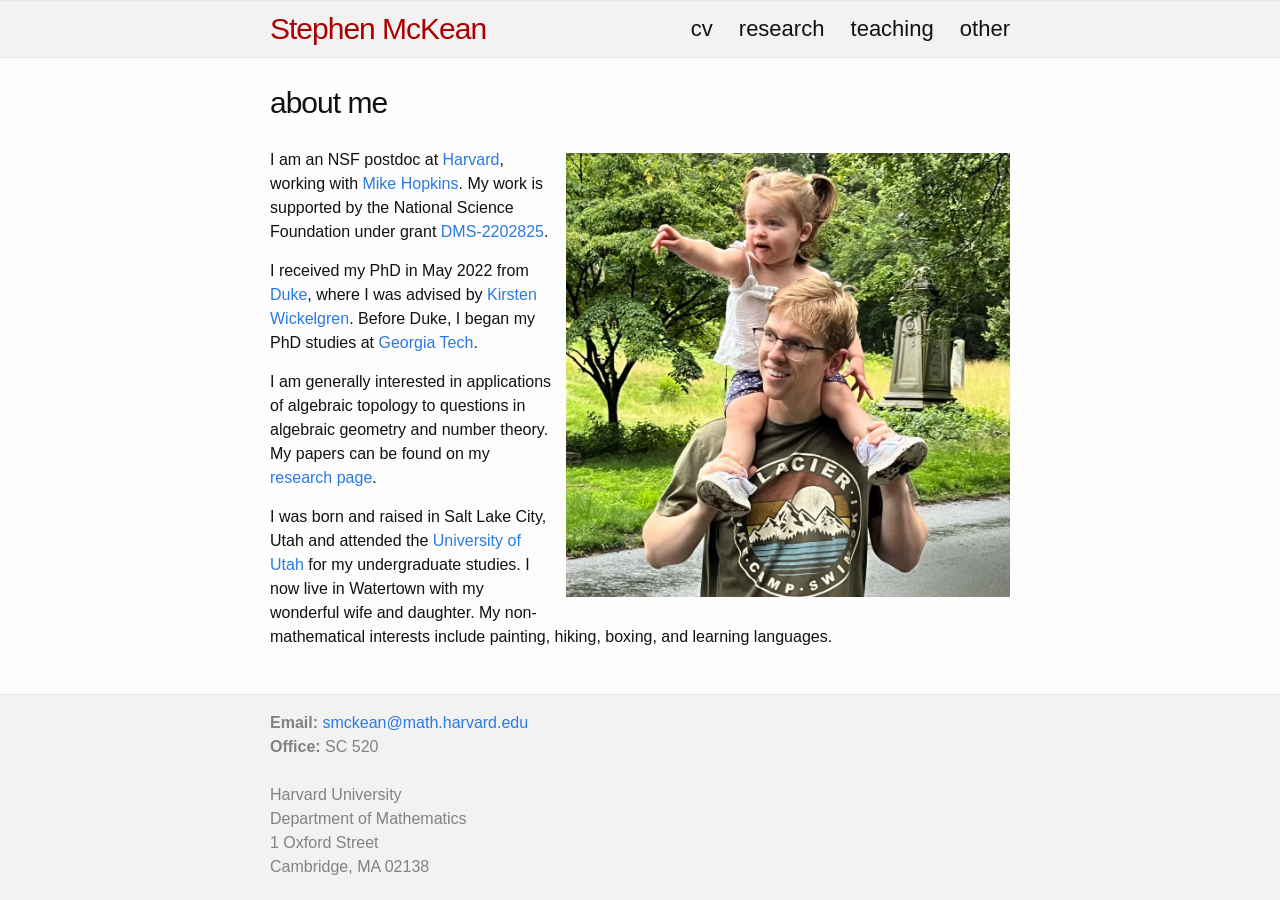
<file: index.html>
<!DOCTYPE html>
<html>

  <head>
  <meta charset="utf-8">
  <meta http-equiv="X-UA-Compatible" content="IE=edge">
  <meta name="viewport" content="width=device-width, initial-scale=1">
  <meta name="keywords" content="Stephen McKean, math, mathematics, utah, georgia tech, gatech, duke, harvard, grad student, graduate student, phd, postdoc, algebraic geometry, algebraic topology, motivic homotopy, a1 homotopy">

  <link rel="icon" type="image/png" href="images/favicon.png" size="256x256">

  <title>Stephen McKean</title>
  <meta name="description" content="">

  <link rel="stylesheet" href="style.css">

  <link rel="canonical" href="https://shmckean.github.io">

<script src="https://ajax.googleapis.com/ajax/libs/jquery/3.4.1/jquery.min.js"></script>
<script>
$(document).ready(function(){
  $('.absbutton').click(function(){
  var id = $(this).attr("id");
    $('#abs-' + id).slideToggle('fast');
  });
});
</script>
</head>


  <body>

    <header class="site-header">

  <div class="wrapper">

    <a class="site-title" href="/">Stephen McKean</a>

    <nav class="site-nav">
      <a href="#" class="menu-icon">
        <svg viewBox="0 0 18 15">
          <path fill="#424242" d="M18,1.484c0,0.82-0.665,1.484-1.484,1.484H1.484C0.665,2.969,0,2.304,0,1.484l0,0C0,0.665,0.665,0,1.484,0 h15.031C17.335,0,18,0.665,18,1.484L18,1.484z"/>
          <path fill="#424242" d="M18,7.516C18,8.335,17.335,9,16.516,9H1.484C0.665,9,0,8.335,0,7.516l0,0c0-0.82,0.665-1.484,1.484-1.484 h15.031C17.335,6.031,18,6.696,18,7.516L18,7.516z"/>
          <path fill="#424242" d="M18,13.516C18,14.335,17.335,15,16.516,15H1.484C0.665,15,0,14.335,0,13.516l0,0 c0-0.82,0.665-1.484,1.484-1.484h15.031C17.335,12.031,18,12.696,18,13.516L18,13.516z"/>
        </svg>
      </a>

      <div class="trigger">
            <a class="page-link" href="/cv">cv</a>
            <a class="page-link" href="/research">research</a>
            <a class="page-link" href="/teaching">teaching</a>
            <a class="page-link" href="/other">other</a>
      </div>
    </nav>

  </div>

</header>


    <div class="page-content">
      <div class="wrapper">
        <article class="post">

  <header class="post-header">
    <h1 class="post-title">about me</h1>
  </header>

  <div class="post-content">
    <img class="rightbox" style="float: right; padding-top:5px; padding-bottom:10px; padding-left:10px" src="images/me.jpg">

<p> I am an NSF postdoc at <a href="https://www.math.harvard.edu/">Harvard</a>, working with <a href="https://people.math.harvard.edu/~mjh/">Mike Hopkins</a>.
My work is supported by the National Science Foundation under grant <a href="https://www.nsf.gov/awardsearch/showAward?AWD_ID=2202825">DMS-2202825</a>.

<p> I received my PhD in May 2022 from <a href="https://math.duke.edu/">Duke</a>, where I was advised by <a href="https://services.math.duke.edu/~kgw">Kirsten Wickelgren</a>.
Before Duke, I began my PhD studies at <a href="https://math.gatech.edu/">Georgia Tech</a>.

<p> I am generally interested in applications of algebraic topology to questions in algebraic geometry and number theory. 
My papers can be found on my <a href="/research">research page</a>. 

<p> I was born and raised in Salt Lake City, Utah and attended the <a href="https://www.math.utah.edu/">University of Utah</a> for my undergraduate studies. 
I now live in Watertown with my wonderful wife and daughter. 
My non-mathematical interests include painting, hiking, boxing, and learning languages.

  </div>

</article>

      </div>
    </div>

    <footer>
  <div class="wrapper">
    <div class="footer-col-wrapper">
      <div class="footer-col footer-col-3">
        <strong>Email:</strong> <a data-name="smckean" data-domain="math.harvard" data-tld="edu" href="#" class="cryptedmail" onclick="window.location.href = 'mailto:' + this.dataset.name + '@' + this.dataset.domain + '.' + this.dataset.tld"></a><br>
        <strong>Office:</strong> SC 520<br>
        <br>
        Harvard University<br>
        Department of Mathematics<br>
        1 Oxford Street<br>
        Cambridge, MA 02138
      </div>

      
    </div>
  </div>
</footer>


  </body>

</html>
</file>
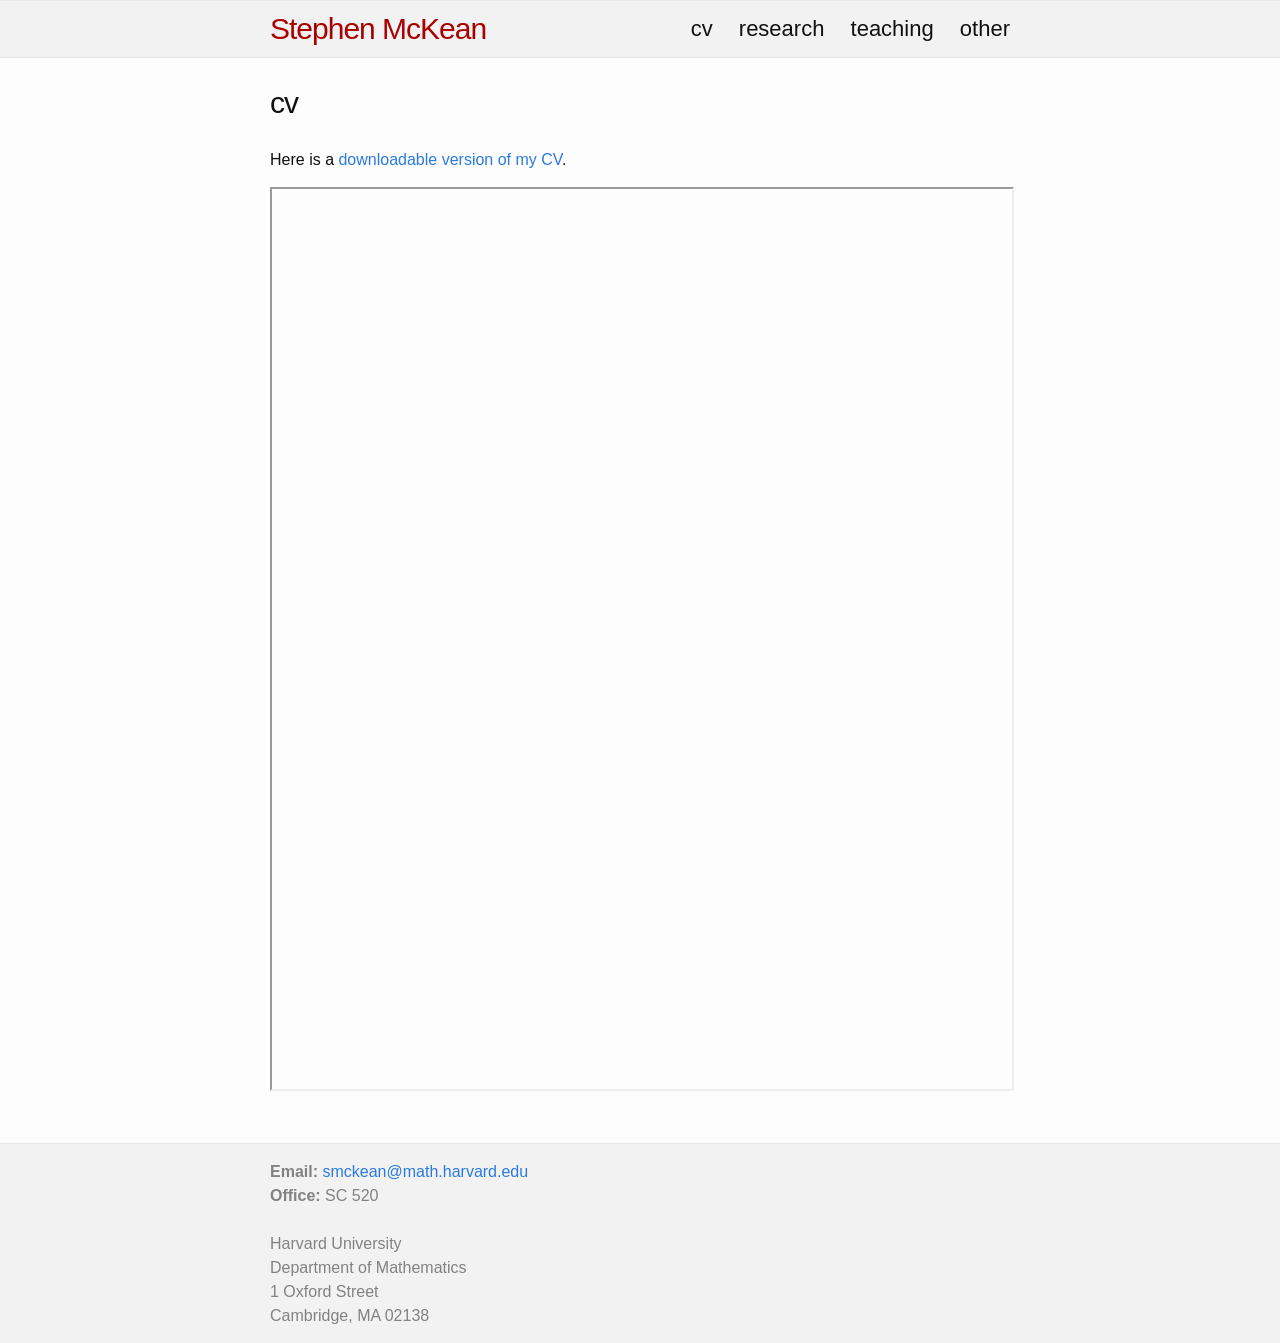
<file: cv/index.html>
<!DOCTYPE html>
<html>

  <head>
  <meta charset="utf-8">
  <meta http-equiv="X-UA-Compatible" content="IE=edge">
  <meta name="viewport" content="width=device-width, initial-scale=1">

  <link rel="icon" type="image/png" href="../images/favicon.png" size="256x256">

  <title>Stephen McKean</title>
  <meta name="description" content="">

  <link rel="stylesheet" href="../style.css">

  <link rel="canonical" href="https://shmckean.github.io/cv">

<script>
if( (/Android|webOS|iPhone|iPad|iPod|BlackBerry|IEMobile|Opera Mini/i.test(navigator.userAgent)) || (navigator.maxTouchPoints > 2 &&
    /MacIntel/.test(navigator.platform)) ) {
    window.location.replace("CV.pdf");
}
</script>
</head>


  <body>

    <header class="site-header">

  <div class="wrapper">

    <a class="site-title" href="/">Stephen McKean</a>

    <nav class="site-nav">
      <a href="#" class="menu-icon">
        <svg viewBox="0 0 18 15">
          <path fill="#424242" d="M18,1.484c0,0.82-0.665,1.484-1.484,1.484H1.484C0.665,2.969,0,2.304,0,1.484l0,0C0,0.665,0.665,0,1.484,0 h15.031C17.335,0,18,0.665,18,1.484L18,1.484z"/>
          <path fill="#424242" d="M18,7.516C18,8.335,17.335,9,16.516,9H1.484C0.665,9,0,8.335,0,7.516l0,0c0-0.82,0.665-1.484,1.484-1.484 h15.031C17.335,6.031,18,6.696,18,7.516L18,7.516z"/>
          <path fill="#424242" d="M18,13.516C18,14.335,17.335,15,16.516,15H1.484C0.665,15,0,14.335,0,13.516l0,0 c0-0.82,0.665-1.484,1.484-1.484h15.031C17.335,12.031,18,12.696,18,13.516L18,13.516z"/>
        </svg>
      </a>

      <div class="trigger">
            <a class="page-link" href="../cv">cv</a>
            <a class="page-link" href="../research">research</a>
            <a class="page-link" href="../teaching">teaching</a>
            <a class="page-link" href="../other">other</a>
      </div>
    </nav>

  </div>

</header>


    <div class="page-content">
      <div class="wrapper">
        <article class="post">

  <header class="post-header">
    <h1 class="post-title">cv</h1>
  </header>

  <div class="post-content">
  <p> Here is a <a href="CV.pdf">downloadable version of my CV</a>.
  
  <p><iframe src="CV.pdf" style="width:100%;height:100vh"></iframe>

  </div>

</article>

      </div>
    </div>

    <footer>
  <div class="wrapper">
    <div class="footer-col-wrapper">
      <div class="footer-col footer-col-3">
        <strong>Email:</strong> <a data-name="smckean" data-domain="math.harvard" data-tld="edu" href="#" class="cryptedmail" onclick="window.location.href = 'mailto:' + this.dataset.name + '@' + this.dataset.domain + '.' + this.dataset.tld"></a><br>
        <strong>Office:</strong> SC 520<br>
        <br>
        Harvard University<br>
        Department of Mathematics<br>
        1 Oxford Street<br>
        Cambridge, MA 02138
      </div>

      
    </div>
  </div>
</footer>


  </body>

</html>
</file>
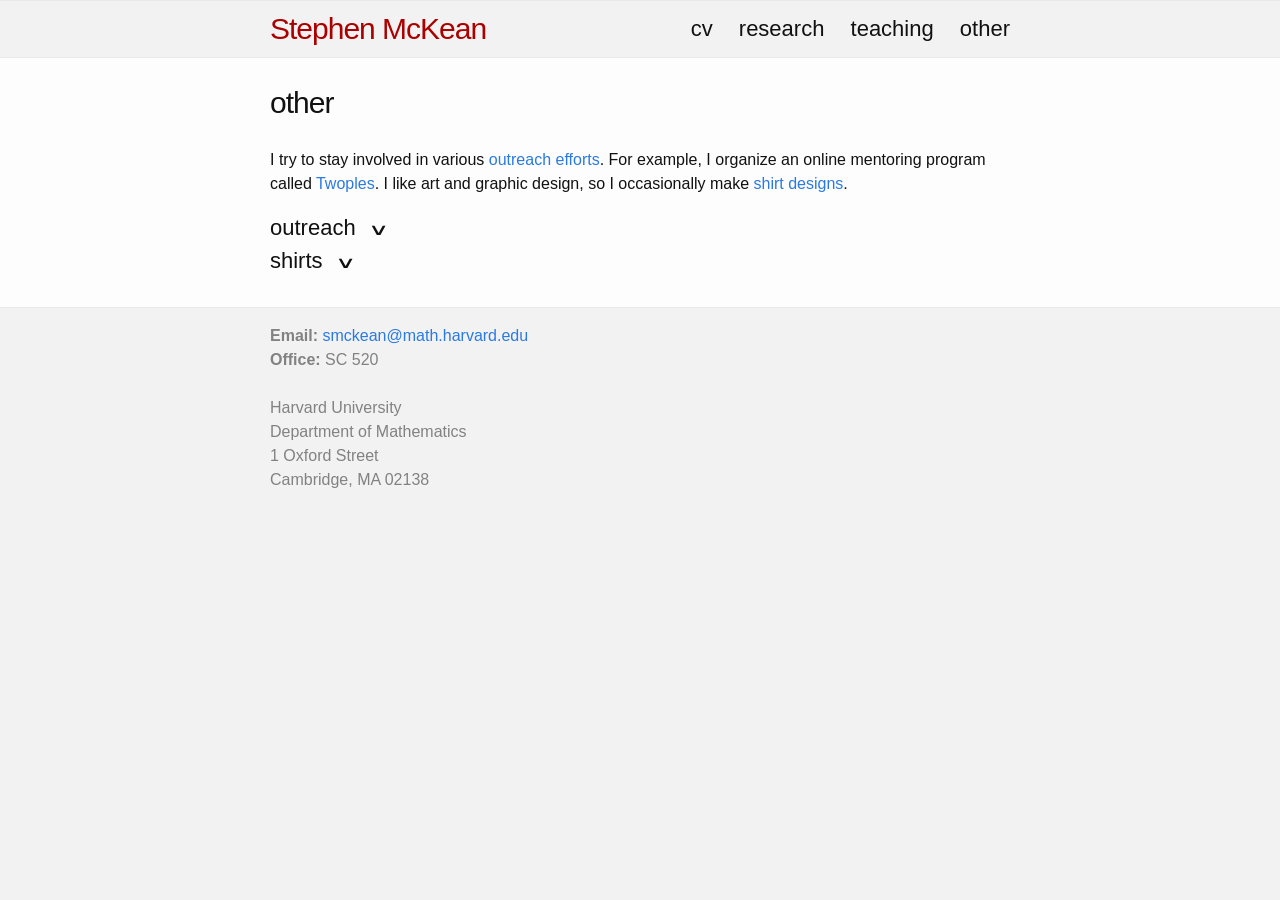
<file: other/index.html>
<!DOCTYPE html>
<html>

  <head>
  <meta charset="utf-8">
  <meta http-equiv="X-UA-Compatible" content="IE=edge">
  <meta name="viewport" content="width=device-width, initial-scale=1">

  <link rel="icon" type="image/png" href="../images/favicon.png" size="256x256">

  <title>Stephen McKean</title>
  <meta name="description" content="">

  <link rel="stylesheet" href="../style.css">

  <link rel="canonical" href="https://shmckean.github.io/other">

<script src="https://ajax.googleapis.com/ajax/libs/jquery/3.4.1/jquery.min.js"></script>
<script>
$(document).ready(function(){
  $('.absbutton').click(function(){
  var id = $(this).attr("id");
    $('#abs-' + id).slideToggle('fast');
    $('#and-' + id).toggle();
    $('#or-' + id).toggle();
  });
});
</script>
</head>


  <body>

    <header class="site-header">

  <div class="wrapper">

    <a class="site-title" href="/">Stephen McKean</a>

    <nav class="site-nav">
      <a href="#" class="menu-icon">
        <svg viewBox="0 0 18 15">
          <path fill="#424242" d="M18,1.484c0,0.82-0.665,1.484-1.484,1.484H1.484C0.665,2.969,0,2.304,0,1.484l0,0C0,0.665,0.665,0,1.484,0 h15.031C17.335,0,18,0.665,18,1.484L18,1.484z"/>
          <path fill="#424242" d="M18,7.516C18,8.335,17.335,9,16.516,9H1.484C0.665,9,0,8.335,0,7.516l0,0c0-0.82,0.665-1.484,1.484-1.484 h15.031C17.335,6.031,18,6.696,18,7.516L18,7.516z"/>
          <path fill="#424242" d="M18,13.516C18,14.335,17.335,15,16.516,15H1.484C0.665,15,0,14.335,0,13.516l0,0 c0-0.82,0.665-1.484,1.484-1.484h15.031C17.335,12.031,18,12.696,18,13.516L18,13.516z"/>
        </svg>
      </a>

      <div class="trigger">
            <a class="page-link" href="../cv">cv</a>
            <a class="page-link" href="../research">research</a>
            <a class="page-link" href="../teaching">teaching</a>
            <a class="page-link" href="../other">other</a>
      </div>
    </nav>

  </div>

</header>


    <div class="page-content">
      <div class="wrapper">
        <article class="post">

  <header class="post-header">
    <h1 class="post-title">other</h1>
  </header>

  <div class="post-content">
<p>I try to stay involved in various <a href="#outreach">outreach efforts</a>.
        For example, I organize an online mentoring program called <a href="https://sites.google.com/view/twoples/">Twoples</a>.
        I like art and graphic design, so I occasionally make <a href="#shirts">shirt designs</a>.

<h2><a class="absbutton" id="outreach" href="javascript:;">outreach &ensp;<span id="or-outreach" class="stretch" style="font-size:16px">&or;</span><span id="and-outreach" class="stretch" style="font-size:16px;display:none">&and;</span></a></h2>
      <div style="display:none;overflow-x:auto" id="abs-outreach">
    	<p><table>
  		<tr>
  			<th>Date</th>
    		<th>Project</th>
    		<th>Role</th>
   		   <th>Description</th>
  		</tr>
  		          <tr>
  		          <td>2022</td>
  		          <td><a href="https://learnmore.duke.edu/precollege/cryptography">Cryptography at Duke Pre-College</a></td>
  		          <td>Instructor</td>
  		          <td>A two week-long intro course on cryptography and Python for middle schoolers.</td>
  		          </tr>
  					<tr>
                <td>2021</td>
                <td><a href="https://services.math.duke.edu/~kgw/MEEHSS-web-page/MEEHSS.html">Math Employment Experience for High School Students</a></td>
                <td>Assistant</td>
                <td>A week-long project on RSA.</td>
                </tr>
  					<tr>
                <td>2021 &mdash; 22</td>
                <td>Duke Math DEI Team</td>
                <td>Grad student representative</td>
                <td>The diversity, equity, and inclusion team for Duke's math department. 
                Created a <a href="https://shmckean.github.io/images/duke-poster.pdf">poster advertising the graduate program</a>.</td>
                </tr>
                <tr>
                <td>2021</td>
                <td>Durham Math Circles</td>
                <td>Co-organizer and instructor</td>
                <td>Helped start and run a Math Circle for Durham-area students.</td>
                </tr>
                <tr>
                <td>2020 &mdash; present</td>
                <td><a href="https://sites.google.com/view/twoples/">Twoples</a></td>
                <td>Founder, organizer, and mentor</td>
                <td>An online mentoring program for undergrads and grad students in math.</td>
                </tr>
                <tr>
                <td>2019</td>
                <td><a href="https://www.gcpsk12.org/Page/14090">GSMST 9<sup>th</sup> Grade Speaker Series</a></td>
                <td>Speaker</td>
                <td>30 minute talk for high school students on topology and careers in math.</td>
                </tr>
                <tr>
                <td>2019</td>
                <td><a href="https://www.smash.org/">SMASH Morehouse Networking Night</a></td>
                <td>Volunteer</td>
                <td>Discussed education and careers in math with high school students.</td>
                </tr>
                <tr>
                <td>2017 &mdash; 20</td>
                <td><a href="https://hsmc.gatech.edu/">Georgia Tech High School Math Competition</a></td>
                <td>Co-organizer, proctor, grader</td>
                <td>Designed shirts, wrote problems, and assisted with competition administration.</td>
                </tr>
                <tr>
                <td>2017 &mdash; 19</td>
                <td><a href="https://cos.gatech.edu/graduate-student-diversity-council">College of Sciences Graduate Diversity Council</a></td>
                <td>Founding member</td>
                <td>Spearheaded a fee waiver project for applicants from underrepresented or financially burdened groups.</td>
                </tr>
                <tr>
                <td>2015, 16</td>
                <td><a href="https://bennioncenter.org/events/project-youth.php">Project Youth</a></td>
                <td>Volunteer</td>
                <td>Annual campus tour and college prep for 6<sup>th</sup> graders in Salt Lake Title I schools.</td>
                </tr>
		</table>
		</div>
		
		<h2><a class="absbutton" id="shirts" href="javascript:;">shirts &ensp;<span id="or-shirts" class="stretch" style="font-size:16px">&or;</span><span id="and-shirts" class="stretch" style="font-size:16px;display:none">&and;</span></a></h2>
      <div style="display:none;overflow-x:auto" id="abs-shirts">
      <div style="float:left;width:35%">
      <img src="../images/hex-logo.png" style="width:100%">
      <img src="../images/HSMCshirt1.png" style="width:100%">
      <img src="../images/DOmath2020.png" style="width:100%">
      <img src="../images/DOmath2021dark.png" style="width:100%">
      </div>
      <div style="float:left;width:30%">
      <img src="../images/a1sauce.png" style="width:100%">
      <img src="../images/hex-symbol.png" style="width:100%">
      </div>
      <div style="float:left;width:35%">
      <img src="../images/knot.png" style="width:100%">
      <img src="../images/triangletopology.png" style="width:100%">
      <img src="../images/graph.png" style="width:100%">
      </div>
      </div>

  </div>

</article>

      </div>
    </div>

    <footer>
  <div class="wrapper">
    <div class="footer-col-wrapper">
      <div class="footer-col footer-col-3">
        <strong>Email:</strong> <a data-name="smckean" data-domain="math.harvard" data-tld="edu" href="#" class="cryptedmail" onclick="window.location.href = 'mailto:' + this.dataset.name + '@' + this.dataset.domain + '.' + this.dataset.tld"></a><br>
        <strong>Office:</strong> SC 520<br>
        <br>
        Harvard University<br>
        Department of Mathematics<br>
        1 Oxford Street<br>
        Cambridge, MA 02138
      </div>

      
    </div>
  </div>
</footer>


  </body>

</html>
</file>
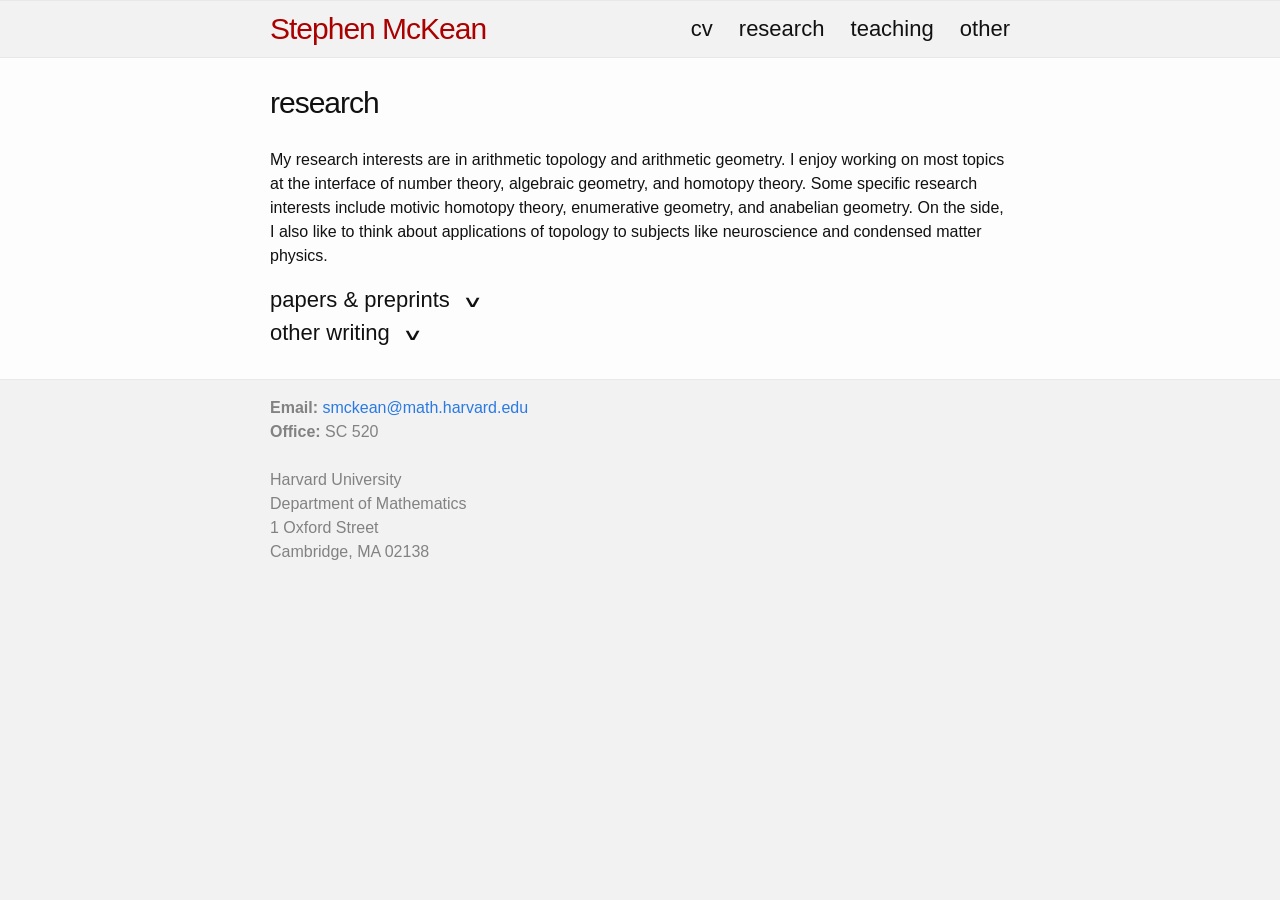
<file: research/index.html>
<!DOCTYPE html>
<html>

  <head>
  <meta charset="utf-8">
  <meta http-equiv="X-UA-Compatible" content="IE=edge">
  <meta name="viewport" content="width=device-width, initial-scale=1">

  <link rel="icon" type="image/png" href="../images/favicon.png" size="256x256">

  <title>Stephen McKean</title>
  <meta name="description" content="">

  <link rel="stylesheet" href="../style.css">

  <link rel="canonical" href="https://lankp.github.io/research">

<script src="https://ajax.googleapis.com/ajax/libs/jquery/3.4.1/jquery.min.js"></script>
<script>
$(document).ready(function(){
  $('.absbutton').click(function(){
  var id = $(this).attr("id");
    $('#abs-' + id).slideToggle('fast');
    $('#and-' + id).toggle();
    $('#or-' + id).toggle();
  });
});
</script>
</head>


  <body>

    <header class="site-header">

  <div class="wrapper">

    <a class="site-title" href="/">Stephen McKean</a>

    <nav class="site-nav">
      <a href="#" class="menu-icon">
        <svg viewBox="0 0 18 15">
          <path fill="#424242" d="M18,1.484c0,0.82-0.665,1.484-1.484,1.484H1.484C0.665,2.969,0,2.304,0,1.484l0,0C0,0.665,0.665,0,1.484,0 h15.031C17.335,0,18,0.665,18,1.484L18,1.484z"/>
          <path fill="#424242" d="M18,7.516C18,8.335,17.335,9,16.516,9H1.484C0.665,9,0,8.335,0,7.516l0,0c0-0.82,0.665-1.484,1.484-1.484 h15.031C17.335,6.031,18,6.696,18,7.516L18,7.516z"/>
          <path fill="#424242" d="M18,13.516C18,14.335,17.335,15,16.516,15H1.484C0.665,15,0,14.335,0,13.516l0,0 c0-0.82,0.665-1.484,1.484-1.484h15.031C17.335,12.031,18,12.696,18,13.516L18,13.516z"/>
        </svg>
      </a>

      <div class="trigger">
            <a class="page-link" href="../cv">cv</a>
            <a class="page-link" href="../research">research</a>
            <a class="page-link" href="../teaching">teaching</a>
            <a class="page-link" href="../other">other</a>
      </div>
    </nav>

  </div>

</header>


    <div class="page-content">
      <div class="wrapper">
        <article class="post">

  <header class="post-header">
    <h1 class="post-title">research</h1>
  </header>

  <div class="post-content">
<p> My research interests are in arithmetic topology and arithmetic geometry. 
   I enjoy working on most topics at the interface of number theory, algebraic geometry, and homotopy theory.
   Some specific research interests include motivic homotopy theory, enumerative geometry, and anabelian geometry.
   On the side, I also like to think about applications of topology to subjects like neuroscience and condensed matter physics.

<h2><a class="absbutton" id="papers" href="javascript:;">papers & preprints &ensp;<span id="or-papers" class="stretch" style="font-size:16px">&or;</span><span id="and-papers" class="stretch" style="font-size:16px;display:none">&and;</span></a></h2>
      <div style="display:none;overflow-x:auto" id="abs-papers">
<p>My papers are also available on my <a href="https://arxiv.org/a/mckean_s_1.html">arXiv page</a>.
<ol reversed>
<li><p><b>KSp-characteristic classes determine Spin<sup><em>h</em></sup> cobordism</b>,<br>
with Jonathan Buchanan.<br>
Preprint, 2023.<br>
<a class="button" href="spinh.pdf">pdf</a> <a class="absbutton button" id="spinh" href="javascript:;">abstract</a> <a class="button" href="https://arxiv.org/abs/2312.08209">arXiv</a> <a class="button" href="https://github.com/jonathanbuchanan/mspinh/">code</a>
<div class="abstract" id="abs-spinh">A classic result of Anderson, Brown, and Peterson states that the cobordism spectrum MSpin (respectively, MSpin<sup><em>c</em></sup>) splits as a sum of Eilenberg&mdash;Mac Lane spectra and connective covers of real K-theory (respectively, complex K-theory) at 2. We develop a theory of symplectic K-theory classes and use these to build an explicit splitting for MSpin<sup><em>h</em></sup> in terms of Eilenberg&mdash;Mac Lane spectra and spectra related to symplectic K-theory. This allows us to determine the Spin<sup><em>h</em></sup> cobordism groups systematically. We also prove that two Spin<sup><em>h</em></sup>-manifolds are cobordant if and only if their underlying unoriented manifolds are cobordant and their KSp-characteristic numbers agree.</div>
</li>
<li><p><b>Bounding the signed count of real bitangents to plane quartics</b>,<br>
with Mario Kummer.<br>
<a href="https://doi.org/10.1007/s00229-023-01493-4"><em>manuscripta math.&ensp;</em> (2023)</a><br>
<a class="button" href="bitangents.pdf">pdf</a> <a class="absbutton button" id="bitangents" href="javascript:;">abstract</a> <a class="button" href="https://arxiv.org/abs/2303.02008">arXiv</a>
<div class="abstract" id="abs-bitangents">Using methods from enriched enumerative geometry, Larson and Vogt gave a signed count of the number of real bitangents to real smooth plane quartics. This signed count depends on a choice of a distinguished line. Larson and Vogt proved that this signed count is bounded below by 0, and they conjectured that the signed count is bounded above by 8. We prove this conjecture using real algebraic geometry, plane geometry, and some properties of convex sets.</div>
</li>
<li><p><b>Circles of Apollonius two ways</b>.<br>
Preprint, 2022.<br>
<a class="button" href="apollonius.pdf">pdf</a> <a class="absbutton button" id="apollonius" href="javascript:;">abstract</a> <a class="button" href="https://arxiv.org/abs/2210.13288">arXiv</a>
<div class="abstract" id="abs-apollonius">Because the problem of Apollonius is generally considered over the reals, it suffers from variance of number: there are at most eight circles simultaneously tangent to a given trio of circles, but some configurations have fewer than eight tangent circles. This issue arises over other non-closed fields as well. Using the tools of enriched enumerative geometry, we give two different ways to count the circles of Apollonius such that invariance of number holds over any field of characteristic not 2. We also pose the geometricity problem for local indices in enriched enumerative geometry.</div>
</li>
<li><p><b>Lifts, transfers, and degrees of univariate maps</b>,<br>
with Thomas Brazelton.<br>
  				<a href="https://doi.org/10.7146/math.scand.a-134457"><em>Math. Scand.&ensp;</em> 129(1), 5 &mdash; 38 (2023)</a><br>
<a class="button" href="lifts-univariate.pdf">pdf</a> <a class="absbutton button" id="lifts-univariate" href="javascript:;">abstract</a> <a class="button" href="https://arxiv.org/abs/2112.04592">arXiv</a>
<div class="abstract" id="abs-lifts-univariate">One can compute the local <b>A</b><sup>1</sup>-degree at points with separable residue field by base changing, working rationally, and post-composing with the field trace. We show that for endomorphisms of the affine line, one can compute the local <b>A</b><sup>1</sup>-degree at points with inseparable residue field by taking a suitable lift of the polynomial and transferring its local degree. We also discuss the general set-up and strategy in terms of the six functor formalism. As an application, we show that trace forms of number fields are local <b>A</b><sup>1</sup>-degrees.</div>
</li>
<li><p><b>Conics meeting eight lines over perfect fields</b>,<br>
with Cameron Darwin, Aygul Galimova, and Miao (Pam) Gu.<br>
  				<a href="https://doi.org/10.1016/j.jalgebra.2023.04.024"><em>J. Algebra&ensp;</em> 631, 24 &mdash; 45 (2023)</a><br>
<a class="button" href="conics-meeting-lines.pdf">pdf</a> <a class="absbutton button" id="conics" href="javascript:;">abstract</a> <a class="button" href="https://arxiv.org/abs/2107.05543">arXiv</a>
<div class="abstract" id="abs-conics">Over the complex numbers, there are 92 plane conics meeting 8 general lines in projective 3-space. Using the Euler class and local degree from motivic homotopy theory, we give an enriched version of this result over any perfect field. This provides a weighted count of the number of plane conics meeting 8 general lines, where the weight of each conic is determined the geometry of its intersections with the 8 given lines. As a corollary, real conics meeting 8 general lines come in two families of equal size.</div>
</li>  	
<li><p><b>B&eacute;zoutians and the <b>A</b><sup>1</sup>-degree</b>,<br>
with Thomas Brazelton and Sabrina Pauli.<br>
  				<a href="https://doi.org/10.2140/ant.2023.17.1985"><em>Algebra Number Theory&ensp;</em> 17(11), 1985 &mdash; 2012 (2023)</a><br>
<a class="button" href="bezoutian.pdf">pdf</a> <a class="absbutton button" id="bezoutian" href="javascript:;">abstract</a> <a class="button" href="https://arxiv.org/abs/2103.16614">arXiv</a> <a class="button" href="https://github.com/shmckean/A1-degree/">code</a>
<div class="abstract" id="abs-bezoutian">We prove that both the local and global <b>A</b><sup>1</sup>-degree of an endomorphism of affine space can be computed in terms of the multivariate B&eacute;zoutian. In particular, we show that the B&eacute;zoutian bilinear form, the Scheja&mdash;Storch form, and the <b>A</b><sup>1</sup>-degree for complete intersections are isomorphic. Our global theorem generalizes Cazanave's theorem in the univariate case, and our local theorem generalizes Kass&mdash;Wickelgren's theorem on EKL forms and the local degree. This result provides an algebraic formula for local and global degrees in motivic homotopy theory.</div>
</li>
<li><p><b>Rational lines on smooth cubic surfaces.</b><br>
  				Preprint, 2022.<br>
<a class="button" href="rational-lines-cubic.pdf">pdf</a> <a class="absbutton button" id="rational-cubic" href="javascript:;">abstract</a> <a class="button" href="https://arxiv.org/abs/2101.08217">arXiv</a>
<div class="abstract" id="abs-rational-cubic">We prove that the enumerative geometry of lines on smooth cubic surfaces is governed by the arithmetic of the base field. In 1949, Segre proved that the number of lines on a smooth cubic surface over any field is 0, 1, 2, 3, 5, 7, 9, 15, or 27. Over a given field, each of these line counts may or may not be realized by some cubic surface. We give a necessary criterion for each of these line counts in terms of the Galois theory of the base field. Over fields with at least 22 elements, we show that these necessary criteria are also sufficient. As examples, we use these criteria to classify line counts over finitely generated fields, finite transcendental extensions of arbitrary fields, finite fields of order at least 22, real closed fields, and the field of constructible numbers.</div>
</li>
<li><p><b>B&eacute;zoutians and injectivity of polynomial maps</b>.<br>
  				<a href="https://doi.org/10.1016/j.jpaa.2022.107298"><em>J. Pure Appl. Algebra&ensp;</em> 227(6), 107298 (2023)</a><br>
<a class="button" href="bezoutian-jacobian.pdf">pdf</a> <a class="absbutton button" id="druzkowski" href="javascript:;">abstract</a> <a class="button" href="https://arxiv.org/abs/2005.09797">arXiv</a> <a class="button" href="https://github.com/shmckean/druzkowski/">code</a>
<div class="abstract" id="abs-druzkowski">We prove that an endomorphism f of affine space is injective on rational points if its B&eacute;zoutian is constant. Similarly, f is injective at a given rational point if its reduced B&eacute;zoutian is constant. We also show that if the Jacobian determinant of f is invertible, then f is injective at a given rational point if and only if its reduced B&eacute;zoutian is constant.</div>
</li>
  	<li><p><b>An arithmetic enrichment of B&eacute;zout's Theorem</b>.<br>
  				<a href="https://doi.org/10.1007/s00208-020-02120-3"><em>Math. Ann.&ensp;</em> 379(1), 633 &mdash; 660 (2021)</a><br>
<a class="button" href="bezout.pdf">pdf</a> <a class="absbutton button" id="bezout" href="javascript:;">abstract</a> <a class="button" href="https://arxiv.org/abs/2003.07413">arXiv</a>
<div class="abstract" id="abs-bezout">The classical version of B&eacute;zout's Theorem gives an integer-valued count of the intersection points of hypersurfaces in projective space over an algebraically closed field. Using work of Kass and Wickelgren, we prove a version of B&eacute;zout's Theorem over any perfect field by giving a bilinear form-valued count of the intersection points of hypersurfaces in projective space. Over non-algebraically closed fields, this enriched B&eacute;zout's Theorem imposes a relation on the gradients of the hypersurfaces at their intersection points. As corollaries, we obtain arithmetic-geometric versions of B&eacute;zout's Theorem over the reals, rationals, and finite fields of odd characteristic.</div>
</li>
  	<li><p><b>All lines on a smooth cubic surface in terms of three skew lines</b>,<br>
  				with Daniel Minahan and Tianyi Zhang.<br>
 				<a href="https://nyjm.albany.edu/j/2021/27-50.html"><em>New York J. Math.&ensp;</em> 27(1), 1305 &mdash; 1327 (2021)</a><br>
<a class="button" href="lines-cubic-surfaces.pdf">pdf</a> <a class="absbutton button" id="lines-cubic-surfaces" href="javascript:;">abstract</a> <a class="button" href="https://arxiv.org/abs/2002.10367">arXiv</a>
<div class="abstract" id="abs-lines-cubic-surfaces">Jordan showed that the incidence variety of a smooth cubic surface containing 27 lines has solvable Galois group over the incidence variety of a smooth cubic surface containing 3 skew lines. As noted by Harris, it follows that for any smooth cubic surface, there exist formulas for all 27 lines in terms of any 3 skew lines. In response to a question of Farb, we compute these formulas explicitly. We also discuss how these formulas relate to Schl&auml;fli's count of lines on real smooth cubic surfaces.</div>
</li>
  	<li><p><b>The trace of the local <b>A</b><sup>1</sup>-degree</b>,<br>
  				with Thomas Brazelton, Robert Burklund, Michael Montoro, and Morgan Opie.<br>
				<a href="https://dx.doi.org/10.4310/HHA.2021.v23.n1.a13"><em>Homology Homotopy Appl.&ensp;</em> 23(1), 243 &mdash; 255 (2021)</a><br>
<a class="button" href="a1-ekl.pdf">pdf</a> <a class="absbutton button" id="a1-ekl" href="javascript:;">abstract</a> <a class="button" href="https://arxiv.org/abs/1912.04788">arXiv</a>
<div class="abstract" id="abs-a1-ekl">We prove that the local <b>A</b><sup>1</sup>-degree of a polynomial function at an isolated zero with finite separable residue field is given by the trace of the local <b>A</b><sup>1</sup>-degree over the residue field. This fact was originally suggested by Morel’s work on motivic transfers, and by Kass and Wickelgren’s work on the Scheja&mdash;Storch bilinear form. As a corollary, we generalize a result of Kass and Wickelgren relating the Scheja&mdash;Storch form and the local <b>A</b><sup>1</sup>-degree.</div>
</li>
</ol>
</div>

<h2><a class="absbutton" id="other" href="javascript:;">other writing &ensp;<span id="or-other" class="stretch" style="font-size:16px">&or;</span><span id="and-other" class="stretch" style="font-size:16px;display:none">&and;</span></a></h2>
      <div style="display:none;overflow-x:auto" id="abs-other">
<ol reversed> 
<li><p><b>Local contributions in <b>A</b><sup>1</sup>-enumerative geometry</b>.<br>
              <a class="button" href="thesis.pdf">pdf</a> <a class="absbutton button" id="thesis" href="javascript:;">description</a>
              <div class="abstract" id="abs-thesis">My PhD thesis, for which I received the <a href="https://math.duke.edu/graduate/rudin-prize">Rudin Prize</a>. 
              The technical contents can be found in "An arithmetic enrichment of B&eacute;zout's Theorem" and "Circles of Apollonius two ways."
              The first chapter provides a non-technical introduction to the subject of enriched enumerative geometry.</div>
              </li>
<li><p><b>Heights over finitely generated fields</b>,<br>
with Soumya Sankar.<br>
  				<a href="https://doi.org/10.1017/9781009051897.009"><em>Stacks Project Expository Collection</em>, 222 &mdash; 254 (2022)</a><br>
<a class="button" href="heights-fg.pdf">pdf</a> <a class="absbutton button" id="heights-fg" href="javascript:;">abstract</a>
<div class="abstract" id="abs-heights-fg">This is an expository account about height functions and Arakelov theory in arithmetic geometry. We recall Conrad's description of generalized global fields in order to describe heights over function fields of higher transcendence degree. We then give a brief overview of Arakelov theory and arithmetic intersection theory. Our exposition culminates in a description of Moriwaki's Arakelov-theoretic formulation of heights, as well as a comparison of Moriwaki's construction to various versions of heights.</div>
</li> 
</ol>
</div>
  </div>

</article>

      </div>
    </div>

    <footer>
  <div class="wrapper">
    <div class="footer-col-wrapper">
      <div class="footer-col footer-col-3">
        <strong>Email:</strong> <a data-name="smckean" data-domain="math.harvard" data-tld="edu" href="#" class="cryptedmail" onclick="window.location.href = 'mailto:' + this.dataset.name + '@' + this.dataset.domain + '.' + this.dataset.tld"></a><br>
        <strong>Office:</strong> SC 520<br>
        <br>
        Harvard University<br>
        Department of Mathematics<br>
        1 Oxford Street<br>
        Cambridge, MA 02138
      </div>

      
    </div>
  </div>
</footer>


  </body>

</html>
</file>
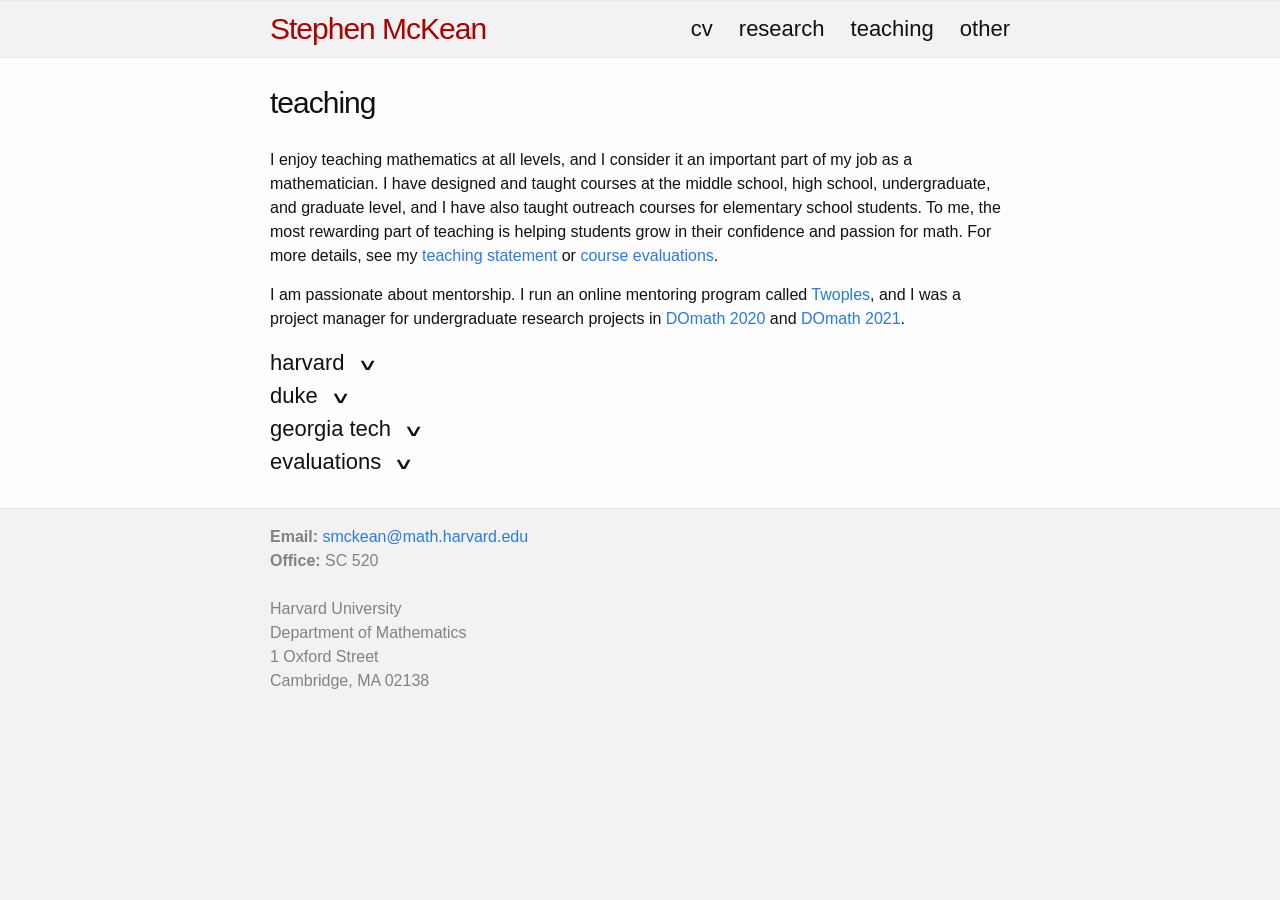
<file: teaching/index.html>
<!DOCTYPE html>
<html>

  <head>
  <meta charset="utf-8">
  <meta http-equiv="X-UA-Compatible" content="IE=edge">
  <meta name="viewport" content="width=device-width, initial-scale=1">

  <link rel="icon" type="image/png" href="../images/favicon.png" size="256x256">

  <title>Stephen McKean</title>
  <meta name="description" content="">

  <link rel="stylesheet" href="../style.css">

  <link rel="canonical" href="https://shmckean.github.io/teaching">

<script src="https://ajax.googleapis.com/ajax/libs/jquery/3.4.1/jquery.min.js"></script>
<script>
$(document).ready(function(){
  $('.absbutton').click(function(){
  var id = $(this).attr("id");
    $('#abs-' + id).slideToggle('fast');  
    $('#and-' + id).toggle();
    $('#or-' + id).toggle();
  });
});
</script>
</head>


  <body>

    <header class="site-header">

  <div class="wrapper">

    <a class="site-title" href="/">Stephen McKean</a>

    <nav class="site-nav">
      <a href="#" class="menu-icon">
        <svg viewBox="0 0 18 15">
          <path fill="#424242" d="M18,1.484c0,0.82-0.665,1.484-1.484,1.484H1.484C0.665,2.969,0,2.304,0,1.484l0,0C0,0.665,0.665,0,1.484,0 h15.031C17.335,0,18,0.665,18,1.484L18,1.484z"/>
          <path fill="#424242" d="M18,7.516C18,8.335,17.335,9,16.516,9H1.484C0.665,9,0,8.335,0,7.516l0,0c0-0.82,0.665-1.484,1.484-1.484 h15.031C17.335,6.031,18,6.696,18,7.516L18,7.516z"/>
          <path fill="#424242" d="M18,13.516C18,14.335,17.335,15,16.516,15H1.484C0.665,15,0,14.335,0,13.516l0,0 c0-0.82,0.665-1.484,1.484-1.484h15.031C17.335,12.031,18,12.696,18,13.516L18,13.516z"/>
        </svg>
      </a>

      <div class="trigger">
            <a class="page-link" href="../cv">cv</a>
            <a class="page-link" href="../research">research</a>
            <a class="page-link" href="../teaching">teaching</a>
            <a class="page-link" href="../other">other</a>
      </div>
    </nav>

  </div>

</header>


    <div class="page-content">
      <div class="wrapper">
        <article class="post">

  <header class="post-header">
    <h1 class="post-title">teaching</h1>
  </header>

  <div class="post-content">
<p> I enjoy teaching mathematics at all levels, and I consider it an important part of my job as a mathematician.
    I have designed and taught courses at the middle school, high school, undergraduate, and graduate level, and I have also taught outreach courses for elementary school students.
    To me, the most rewarding part of teaching is helping students grow in their confidence and passion for math.
    For more details, see my <a href="teaching-statement.pdf">teaching statement</a> or <a href="#evaluations">course evaluations</a>.

<p> I am passionate about mentorship. 
    I run an online mentoring program called <a href="https://sites.google.com/view/twoples/">Twoples</a>,
    and I was a project manager for undergraduate research projects in <a href="https://math.duke.edu/domath/2020/enriched-euler-numbers-line-bundles">DOmath 2020</a> and <a href="https://math.duke.edu/topological-insulators">DOmath 2021</a>.

<h2><a class="absbutton" id="harvard" href="javascript:;">harvard &ensp;<span id="or-harvard" class="stretch" style="font-size:16px">&or;</span><span id="and-harvard" class="stretch" style="font-size:16px;display:none">&and;</span></a></h2>
      <div style="display:none;overflow-x:auto" id="abs-harvard">
      <p><table>
  		<tr>
    		<th>Course</th>
    		<th>Title</th>
   		   <th>Term</th>
    		<th>Role</th>
    		<th>Info</th>
  		</tr>
                <tr>
                <td>Math 101</td>
                <td>Sets, Groups, and Real Analysis</td>
                <td>Spring 2024</td>
                <td>Instructor</td>
                <td></td>
                </tr>
                <tr>
                <td>Math 293X</td>
                <td>Topological Modular Forms</td>
                <td>Fall 2023</td>
                <td>Instructor</td>
                <td><a href="tmf">Course website</a>.</td>
  		          <tr>
  		          <td>Harvard Pre-College</td>
  		          <td>Cryptography</td>
  		          <td>Summer 2023</td>
  		          <td>Instructor</td>
  		          <td>An intro to cryptography and Python for high schoolers.</td>
  		          </tr>
		</table><br>
		</div>

<h2><a class="absbutton" id="duke" href="javascript:;">duke &ensp;<span id="or-duke" class="stretch" style="font-size:16px">&or;</span><span id="and-duke" class="stretch" style="font-size:16px;display:none">&and;</span></a></h2>
      <div style="display:none;overflow-x:auto" id="abs-duke">
      <p><table>
  		<tr>
    		<th>Course</th>
    		<th>Title</th>
   		   <th>Term</th>
    		<th>Role</th>
    		<th>Info</th>
  		</tr>
  		          <tr>
  		          <td>Duke Pre-College</td>
  		          <td>Cryptography</td>
  		          <td>Summer 2022</td>
  		          <td>Instructor</td>
  		          <td>An intro to cryptography and Python for middle schoolers.</td>
  		          </tr>
                <tr>
                <td>Math 185</td>
                <td>The Art of Proof</td>
                <td>Fall 2021</td>
                <td>Instructor</td>
                <td><a href="185syllabus.pdf">Syllabus</a>. Course materials on Sakai.</td>
                </tr>
                <tr>
                <td>Math 111L</td>
                <td>Laboratory Calculus I</td>
                <td>Fall 2020</td>
                <td>Instructor</td>
                <td>Course materials on Sakai.</td>
                </tr>
                <tr>
                <td>Math 216</td>
                <td>Linear Algebra and Differential Equations</td>
                <td>Spring 2020</td>
                <td>Teaching Assistant</td>
                <td></td>
                </tr>
		</table><br>
		</div>

<h2><a class="absbutton" id="gatech" href="javascript:;">georgia tech &ensp;<span id="or-gatech" class="stretch" style="font-size:16px">&or;</span><span id="and-gatech" class="stretch" style="font-size:16px;display:none">&and;</span></a></h2>
      <div style="display:none;overflow-x:auto" id="abs-gatech">
    	<p><table>
  		<tr>
    		<th>Course</th>
    		<th>Title</th>
   		   <th>Term</th>
    		<th>Role</th>
    		<th>Info</th>
  		</tr>
  		<tr>
  			<td>Math 1551</td>
  			<td>Differential Calculus</td>
  			<td>Fall 2019</td>
  			<td>Head Teaching Assistant</td>
  			<td></td>
  		</tr>
  		<tr>
    		<td>Math 8802</td>
    		<td>Algebra Comp Prep Course</td>
    		<td>Summer 2019</td>
    		<td>Instructor</td>
    		<td><a href="8802">Course website</a>.</td>
  		</tr>
  		<tr>
    		<td>Math 1555</td>
    		<td>Calculus for Life Sciences</td>
    		<td>Spring 2019</td>
    		<td>Instructor</td>
    		<td><a href="1555syllabus.pdf">Syllabus</a>. Slides available on request.</td>
  		</tr>
  		<tr>
    		<td>Math 1551</td>
    		<td>Differential Calculus</td>
    		<td>Fall 2018</td>
    		<td>Head Teaching Assistant</td>
    		<td></td>
  		</tr>
  		<tr>
    		<td>Math 1551</td>
    		<td>Differential Calculus</td>
    		<td>Summer 2018</td>
    		<td>Lecture Assistant</td>
    		<td></td>
  		</tr>
  		<tr>
    		<td>Math 1552</td>
    		<td>Integral Calculus</td>
    		<td>Spring 2018</td>
    		<td>Teaching Assistant</td>
    		<td></td>
  		</tr>
  		<tr>
    		<td>Math 2551</td>
    		<td>Multivariable Calculus</td>
    		<td>Fall 2017</td>
    		<td>Teaching Assistant</td>
    		<td></td>
  		</tr>
		</table><br>
		</div>

<h2 id="evaluations"><a class="absbutton" id="evals" href="javascript:;">evaluations &ensp;<span id="or-evals" class="stretch" style="font-size:16px">&or;</span><span id="and-evals" class="stretch" style="font-size:16px;display:none">&and;</span></a></h2>
      <div style="display:none" id="abs-evals">
      <br>
      
      <h3>harvard</h3>
      
    	<div style="overflow-x:auto">
    	<table>
  		<tr>
    		<th>Course</th>
    		<th>Title</th>
   		   <th>Term</th>
    		<th>Role</th>
    		<th>Info</th>
  		</tr>
                <tr>
                <td>Harvard Summer School</td>
                <td>Cryptography</td>
                <td>Summer 2023</td>
                <td>Instructor</td>
                <td><a href="evaluations/HSS-su23.pdf">Ratings and comments</a>.</td>
                </tr>
                </tr>
		</table>
		</div>
		<br>
		
      <h3>duke</h3>
      <p><a href="evaluations/Duke-overview.pdf">My ratings</a> through Fall 2020 with comparisons to course and departmental averages. 
    	Here is a compilation of all <a href="evaluations/Duke-evaluations.pdf">my ratings and comments at Duke</a> through Fall 2020.
    	
    	<div style="overflow-x:auto">
    	<table>
  		<tr>
    		<th>Course</th>
    		<th>Title</th>
   		   <th>Term</th>
    		<th>Role</th>
    		<th>Info</th>
  		</tr>
                <tr>
                <td>Math 185</td>
                <td>The Art of Proof</td>
                <td>Fall 2021</td>
                <td>Instructor</td>
                <td><a href="evaluations/185-fa21.pdf">Ratings and comments</a>.</td>
                </tr>
                <tr>
                <td>Math 111L</td>
                <td>Laboratory Calculus I</td>
                <td>Fall 2020</td>
                <td>Instructor</td>
                <td><a href="evaluations/111-fa20-comments.pdf">Comments</a>.</td>
                </tr>
                <tr>
                <td>Math 216</td>
                <td>Linear Algebra and Differential Equations</td>
                <td>Spring 2020</td>
                <td>Teaching Assistant</td>
                <td><a href="evaluations/216D-sp20-comments.pdf">Comments</a>.</td>
                </tr>
		</table>
		</div>
		<br>
		
      <h3>georgia tech</h3>
      <p> Here is a compilation of all <a href="evaluations/GaTech-evaluations.pdf">my ratings and comments at Georgia Tech</a>.
     
    	<div style="overflow-x:auto"> 
    	<table>
  		<tr>
    		<th>Course</th>
    		<th>Title</th>
   		   <th>Term</th>
    		<th>Role</th>
    		<th>Info</th>
  		</tr>
  		<tr>
  			<td>Math 1551</td>
  			<td>Differential Calculus</td>
  			<td>Fall 2019</td>
  			<td>Head Teaching Assistant</td>
  			<td><a href="evaluations/1551-G1-fa19.pdf">Ratings and comments</a>.</td>
  		</tr>
  		<tr>
    		<td>Math 8802</td>
    		<td>Algebra Comp Prep Course</td>
    		<td>Summer 2019</td>
    		<td>Instructor</td>
    		<td><a href="evaluations/8802-su19.pdf">Ratings and comments</a>.</td>
  		</tr>
  		<tr>
    		<td>Math 1555</td>
    		<td>Calculus for Life Sciences</td>
    		<td>Spring 2019</td>
    		<td>Instructor</td>
    		<td><a href="evaluations/1555-sp19.pdf">Ratings and comments</a>.</td>
  		</tr>
  		<tr>
    		<td>Math 1551</td>
    		<td>Differential Calculus</td>
    		<td>Fall 2018</td>
    		<td>Head Teaching Assistant</td>
    		<td><a href="evaluations/1551-fa18.pdf">Ratings and comments</a>.</td>
  		</tr>
  		<tr>
    		<td>Math 1551</td>
    		<td>Differential Calculus</td>
    		<td>Summer 2018</td>
    		<td>Lecture Assistant</td>
    		<td><a href="evaluations/1551-su18.pdf">Ratings and comments</a>.</td>
  		</tr>
  		<tr>
    		<td>Math 1552</td>
    		<td>Integral Calculus</td>
    		<td>Spring 2018</td>
    		<td>Teaching Assistant</td>
    		<td>Ratings and comments for <a href="evaluations/1552-A2-sp18.pdf">Section A2</a> and <a href="evaluations/1552-G4-sp18.pdf">Section G4</a>.</td>
  		</tr>
  		<tr>
    		<td>Math 2551</td>
    		<td>Multivariable Calculus</td>
    		<td>Fall 2017</td>
    		<td>Teaching Assistant</td>
    		<td><a href="evaluations/2551-fa17.pdf">Ratings and comments</a>.</td>
  		</tr>
		</table>
      </div>
      </div>

  </div>

</article>

      </div>
    </div>

    <footer>
  <div class="wrapper">
    <div class="footer-col-wrapper">
      <div class="footer-col footer-col-3">
        <strong>Email:</strong> <a data-name="smckean" data-domain="math.harvard" data-tld="edu" href="#" class="cryptedmail" onclick="window.location.href = 'mailto:' + this.dataset.name + '@' + this.dataset.domain + '.' + this.dataset.tld"></a><br>
        <strong>Office:</strong> SC 520<br>
        <br>
        Harvard University<br>
        Department of Mathematics<br>
        1 Oxford Street<br>
        Cambridge, MA 02138
      </div>

      
    </div>
  </div>
</footer>


  </body>

</html>
</file>
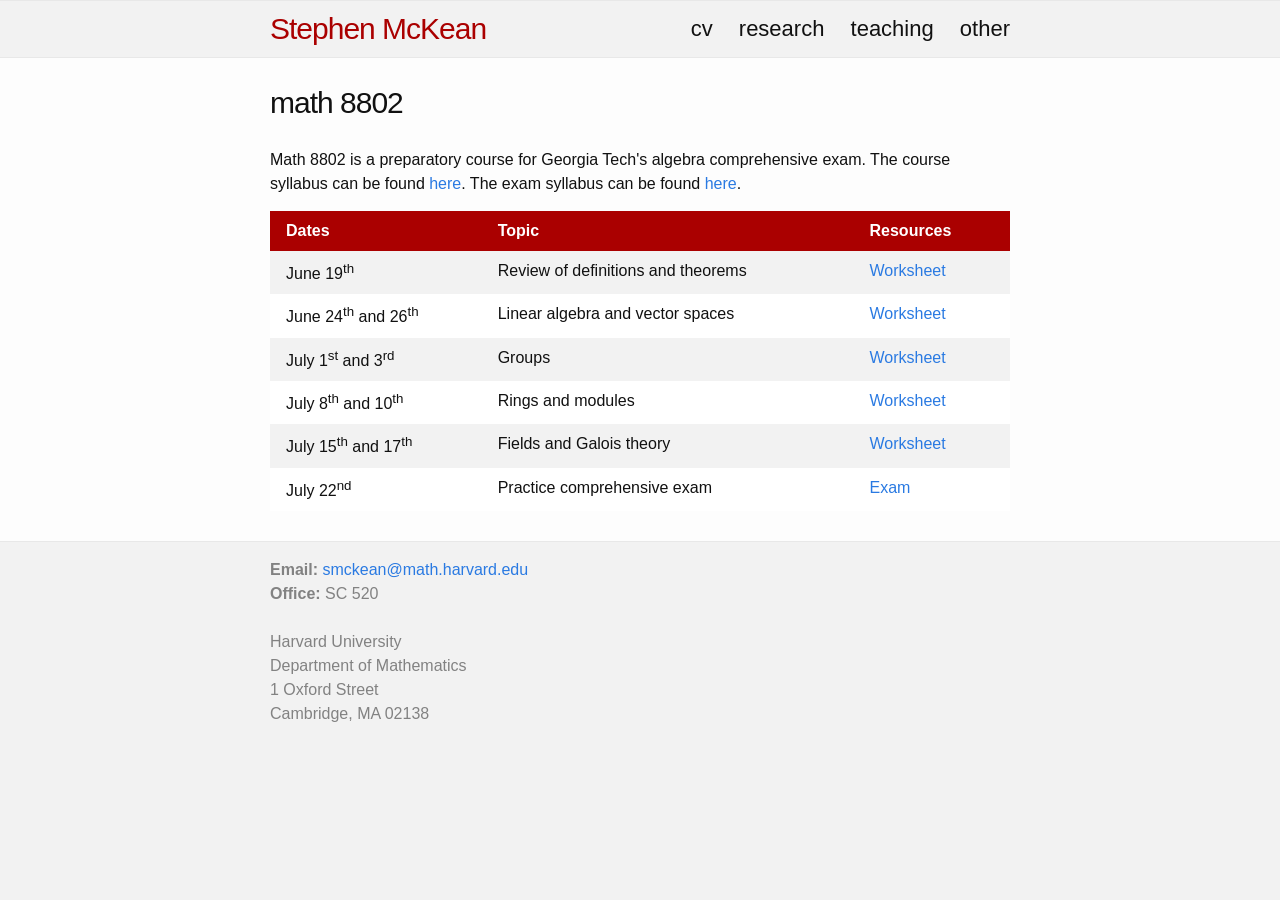
<file: teaching/8802/index.html>
<!DOCTYPE html>
<html>

  <head>
  <meta charset="utf-8">
  <meta http-equiv="X-UA-Compatible" content="IE=edge">
  <meta name="viewport" content="width=device-width, initial-scale=1">

  <link rel="icon" type="image/png" href="../../images/favicon.png" size="256x256">

  <title>Stephen McKean</title>
  <meta name="description" content="">

  <link rel="stylesheet" href="../../style.css">

  <link rel="canonical" href="https://shmckean.github.io/teaching/8802">

<script src="https://ajax.googleapis.com/ajax/libs/jquery/3.4.1/jquery.min.js"></script>
<script>
$(document).ready(function(){
  $('.absbutton').click(function(){
  var id = $(this).attr("id");
    $('#abs-' + id).slideToggle('fast');
  });
});
</script>
</head>


  <body>

    <header class="site-header">

  <div class="wrapper">

    <a class="site-title" href="/">Stephen McKean</a>

    <nav class="site-nav">
      <a href="#" class="menu-icon">
        <svg viewBox="0 0 18 15">
          <path fill="#424242" d="M18,1.484c0,0.82-0.665,1.484-1.484,1.484H1.484C0.665,2.969,0,2.304,0,1.484l0,0C0,0.665,0.665,0,1.484,0 h15.031C17.335,0,18,0.665,18,1.484L18,1.484z"/>
          <path fill="#424242" d="M18,7.516C18,8.335,17.335,9,16.516,9H1.484C0.665,9,0,8.335,0,7.516l0,0c0-0.82,0.665-1.484,1.484-1.484 h15.031C17.335,6.031,18,6.696,18,7.516L18,7.516z"/>
          <path fill="#424242" d="M18,13.516C18,14.335,17.335,15,16.516,15H1.484C0.665,15,0,14.335,0,13.516l0,0 c0-0.82,0.665-1.484,1.484-1.484h15.031C17.335,12.031,18,12.696,18,13.516L18,13.516z"/>
        </svg>
      </a>

      <div class="trigger">
            <a class="page-link" href="../../cv">cv</a>
            <a class="page-link" href="../../research">research</a>
            <a class="page-link" href="../../teaching">teaching</a>
            <a class="page-link" href="../../other">other</a>
      </div>
    </nav>

  </div>

</header>


    <div class="page-content">
      <div class="wrapper">
        <article class="post">

  <header class="post-header">
    <h1 class="post-title">math 8802</h1>
  </header>

  <div class="post-content">
<p> Math 8802 is a preparatory course for Georgia Tech's algebra comprehensive exam.
        The course syllabus can be found <a href="8802syllabus.pdf">here</a>.
        The exam syllabus can be found <a href="https://math.gatech.edu/syllabus-comprehensive-exam-algebra">here</a>.

<div style="overflow-x:auto">
    	<table>
  		<tr>
    		<th>Dates</th>
    		<th>Topic</th>
   		   <th>Resources</th>
  		</tr>
  		<tr>
    		<td>June 19<sup>th</sup></td>
    		<td>Review of definitions and theorems</td>
    		<td><a href="definitions.pdf">Worksheet</a></td>
  		</tr>
  		<tr>
    		<td>June 24<sup>th</sup> and 26<sup>th</sup></td>
    		<td>Linear algebra and vector spaces</td>
    		<td><a href="vectorspaces1.pdf">Worksheet</a></td>
    	</tr>
  		<tr>
    		<td>July 1<sup>st</sup> and 3<sup>rd</sup></td>
    		<td>Groups</td>
    		<td><a href="groups2.pdf">Worksheet</a></td>
  		</tr>
  		<tr>
    		<td>July 8<sup>th</sup> and 10<sup>th</sup></td>
    		<td>Rings and modules</td>
    		<td><a href="rings3.pdf">Worksheet</a></td>
  		</tr>
  		<tr>
    		<td>July 15<sup>th</sup> and 17<sup>th</sup></td>
    		<td>Fields and Galois theory</td>
    		<td><a href="fields4.pdf">Worksheet</a></td>
  		</tr>
  		<tr>
    		<td>July 22<sup>nd</sup></td>
    		<td>Practice comprehensive exam</td>
    		<td><a href="exam5.pdf">Exam</a></td>
  		</tr>
		</table>
		</div>

  </div>

</article>

      </div>
    </div>

    <footer>
  <div class="wrapper">
    <div class="footer-col-wrapper">
      <div class="footer-col footer-col-3">
        <strong>Email:</strong> <a data-name="smckean" data-domain="math.harvard" data-tld="edu" href="#" class="cryptedmail" onclick="window.location.href = 'mailto:' + this.dataset.name + '@' + this.dataset.domain + '.' + this.dataset.tld"></a><br>
        <strong>Office:</strong> SC 520<br>
        <br>
        Harvard University<br>
        Department of Mathematics<br>
        1 Oxford Street<br>
        Cambridge, MA 02138
      </div>

      
    </div>
  </div>
</footer>


  </body>

</html>
</file>
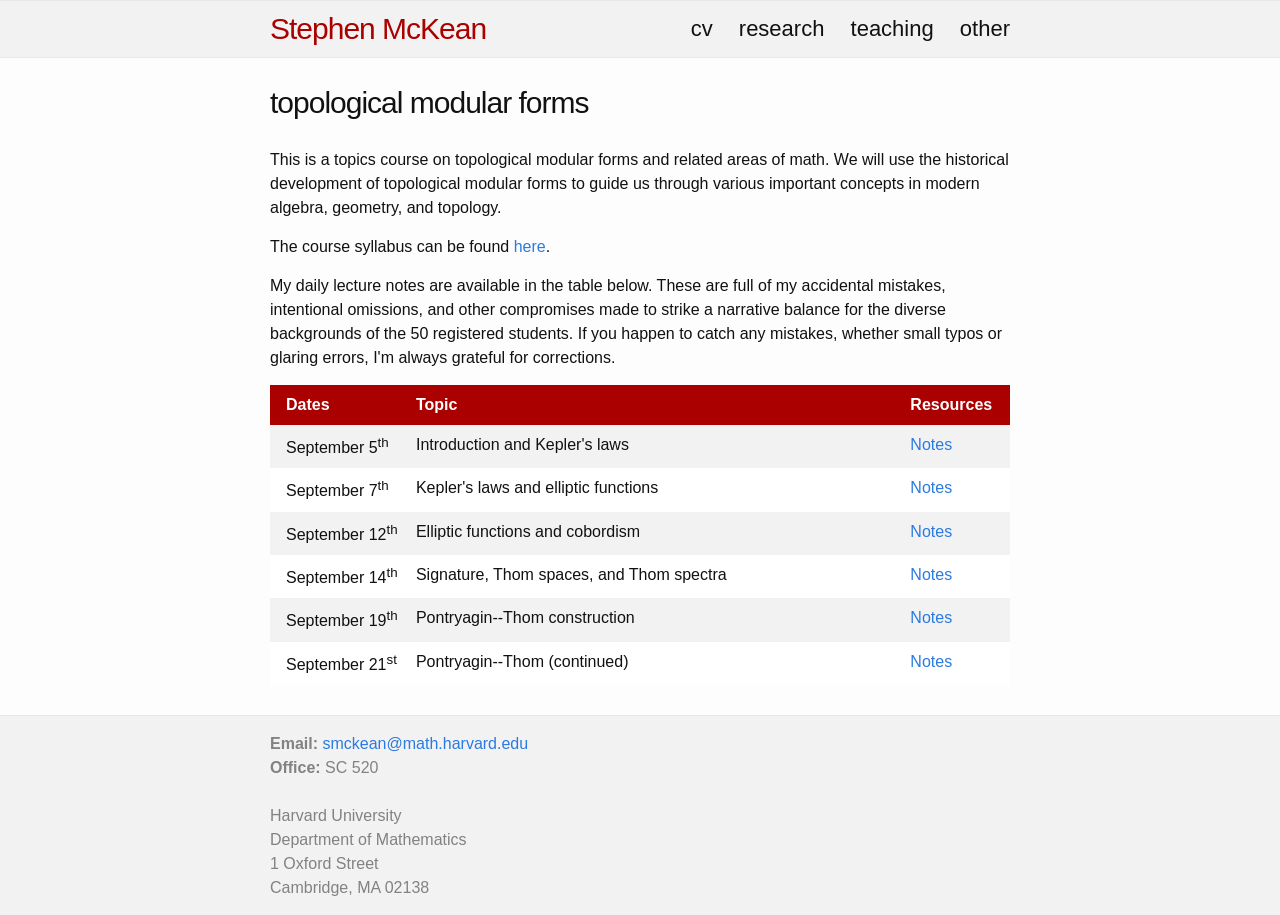
<file: teaching/tmf/index.html>
<!DOCTYPE html>
<html>

  <head>
  <meta charset="utf-8">
  <meta http-equiv="X-UA-Compatible" content="IE=edge">
  <meta name="viewport" content="width=device-width, initial-scale=1">

  <link rel="icon" type="image/png" href="../../images/favicon.png" size="256x256">

  <title>Stephen McKean</title>
  <meta name="description" content="">

  <link rel="stylesheet" href="../../style.css">

  <link rel="canonical" href="https://shmckean.github.io/teaching/tmf">

<script src="https://ajax.googleapis.com/ajax/libs/jquery/3.4.1/jquery.min.js"></script>
<script>
$(document).ready(function(){
  $('.absbutton').click(function(){
  var id = $(this).attr("id");
    $('#abs-' + id).slideToggle('fast');
  });
});
</script>
</head>


  <body>

    <header class="site-header">

  <div class="wrapper">

    <a class="site-title" href="/">Stephen McKean</a>

    <nav class="site-nav">
      <a href="#" class="menu-icon">
        <svg viewBox="0 0 18 15">
          <path fill="#424242" d="M18,1.484c0,0.82-0.665,1.484-1.484,1.484H1.484C0.665,2.969,0,2.304,0,1.484l0,0C0,0.665,0.665,0,1.484,0 h15.031C17.335,0,18,0.665,18,1.484L18,1.484z"/>
          <path fill="#424242" d="M18,7.516C18,8.335,17.335,9,16.516,9H1.484C0.665,9,0,8.335,0,7.516l0,0c0-0.82,0.665-1.484,1.484-1.484 h15.031C17.335,6.031,18,6.696,18,7.516L18,7.516z"/>
          <path fill="#424242" d="M18,13.516C18,14.335,17.335,15,16.516,15H1.484C0.665,15,0,14.335,0,13.516l0,0 c0-0.82,0.665-1.484,1.484-1.484h15.031C17.335,12.031,18,12.696,18,13.516L18,13.516z"/>
        </svg>
      </a>

      <div class="trigger">
            <a class="page-link" href="../../cv">cv</a>
            <a class="page-link" href="../../research">research</a>
            <a class="page-link" href="../../teaching">teaching</a>
            <a class="page-link" href="../../other">other</a>
      </div>
    </nav>

  </div>

</header>


    <div class="page-content">
      <div class="wrapper">
        <article class="post">

  <header class="post-header">
    <h1 class="post-title">topological modular forms</h1>
  </header>

  <div class="post-content">
<p> This is a topics course on topological modular forms and related areas of math.
        We will use the historical development of topological modular forms to guide us through various important concepts in modern algebra, geometry, and topology.
        
<p> The course syllabus can be found <a href="tmf-syllabus.pdf">here</a>.

<p> My daily lecture notes are available in the table below. 
        These are full of my accidental mistakes, intentional omissions, and other compromises made to strike a narrative balance for the diverse backgrounds of the 50 registered students.
        If you happen to catch any mistakes, whether small typos or glaring errors, I'm always grateful for corrections.

<div style="max-height:300px;overflow-x:auto;overflow-y:auto">
    	<table>
  		<tr style="position:sticky;top:0">
    		<th>Dates</th>
    		<th>Topic</th>
   		   <th>Resources</th>
  		</tr>
  		<tr>
    		<td>September 5<sup>th</sup></td>
    		<td>Introduction and Kepler's laws</td>
    		<td><a href="tmf1.pdf">Notes</a></td>
  		</tr>
  		<tr>
    		<td>September 7<sup>th</sup></td>
    		<td>Kepler's laws and elliptic functions</td>
    		<td><a href="tmf2.pdf">Notes</a></td>
  		</tr>
  		<tr>
    		<td>September 12<sup>th</sup></td>
    		<td>Elliptic functions and cobordism</td>
    		<td><a href="tmf3.pdf">Notes</a></td>
  		</tr>
  		<tr>
    		<td>September 14<sup>th</sup></td>
    		<td>Signature, Thom spaces, and Thom spectra</td>
    		<td><a href="tmf4.pdf">Notes</a></td>
  		</tr>
  		<tr>
    		<td>September 19<sup>th</sup></td>
    		<td>Pontryagin--Thom construction</td>
    		<td><a href="tmf5.pdf">Notes</a></td>
  		</tr>
  		<tr>
    		<td>September 21<sup>st</sup></td>
    		<td>Pontryagin--Thom (continued)</td>
    		<td><a href="tmf6.pdf">Notes</a></td>
  		</tr>
  		<tr>
    		<td>September 26<sup>th</sup></td>
    		<td>Hirzebruch signature theorem and the Weierstrass p-function</td>
    		<td><a href="tmf7.pdf">Notes</a></td>
  		</tr>
  		<tr>
    		<td>September 28<sup>th</sup></td>
    		<td>The Weierstrass p-function and friends</td>
    		<td><a href="tmf8.pdf">Notes</a></td>
  		</tr>
  		<tr>
    		<td>October 3<sup>rd</sup></td>
    		<td>Modular forms</td>
    		<td><a href="tmf9.pdf">Notes</a></td>
  		</tr>
  		<tr>
    		<td>October 5<sup>th</sup></td>
    		<td>Basic algebraic geometry</td>
    		<td><a href="tmf10.pdf">Notes</a></td>
  		</tr>
  		<tr>
    		<td>October 10<sup>th</sup></td>
    		<td>Elliptic curves and period integrals</td>
    		<td><a href="tmf11.pdf">Notes</a></td>
  		</tr>
  		<tr>
    		<td>October 12<sup>th</sup></td>
    		<td>Period integrals and the moduli space of complex elliptic curves</td>
    		<td><a href="tmf12.pdf">Notes</a></td>
  		</tr>
  		<tr>
    		<td>October 17<sup>th</sup></td>
    		<td>Moduli stack of elliptic curves</td>
    		<td><a href="tmf13.pdf">Notes</a></td>
  		</tr>
  		<tr>
    		<td>October 19<sup>th</sup></td>
    		<td>Categories fibered in groupoids</td>
    		<td><a href="tmf14.pdf">Notes</a></td>
  		</tr>
  		<tr>
    		<td>October 24<sup>th</sup></td>
    		<td>Descent and ring spectra</td>
    		<td><a href="tmf15.pdf">Notes</a></td>
  		</tr>
  		<tr>
    		<td>October 26<sup>th</sup></td>
    		<td>Ring spectra, even periodic cohomology, and complex orientations</td>
    		<td><a href="tmf16.pdf">Notes</a></td>
  		</tr>
  		<tr>
    		<td>October 31<sup>st</sup></td>
    		<td>Formal group laws and elliptic genera</td>
    		<td><a href="tmf17.pdf">Notes</a></td>
  		</tr>
  		<tr>
    		<td>November 2<sup>nd</sup></td>
    		<td>Elliptic cohomology</td>
    		<td><a href="tmf18.pdf">Notes</a></td>
  		</tr>
  		<tr>
    		<td>November 7<sup>th</sup></td>
    		<td>The Witten genus</td>
    		<td><a href="tmf19.pdf">Notes</a></td>
  		</tr>
  		<tr>
    		<td>November 9<sup>th</sup></td>
    		<td>E-infty ring spectra</td>
    		<td><a href="tmf20.pdf">Notes</a></td>
  		</tr>
  		<tr>
    		<td>November 14<sup>th</sup></td>
    		<td>Constructing TMF</td>
    		<td><a href="tmf21.pdf">Notes</a></td>
  		</tr>
  		<tr>
    		<td>November 16<sup>th</sup></td>
    		<td>Constructing Tmf</td>
    		<td><a href="tmf22.pdf">Notes</a></td>
  		</tr>
  		<tr>
    		<td>November 21<sup>st</sup></td>
    		<td>Homotopy of TMF, Tmf, and tmf</td>
    		<td><a href="tmf23.pdf">Notes</a></td>
  		</tr>
  		<tr>
    		<td>November 23<sup>rd</sup></td>
    		<td>Thanksgiving break</td>
    		<td></td>
  		</tr>
  		<tr>
    		<td>November 28<sup>th</sup></td>
    		<td>String orientation (part 1)</td>
    		<td><a href="tmf24.pdf">Notes</a></td>
  		</tr>
  		<tr>
    		<td>November 30<sup>th</sup></td>
    		<td>String orientation (part 2)</td>
    		<td><a href="tmf25.pdf">Notes</a></td>
  		</tr>
  		<tr>
    		<td>December 5<sup>th</sup></td>
    		<td>String orientation (part 3)</td>
    		<td><a href="tmf26.pdf">Notes</a></td>
  		</tr>
		</table>
		</div>

  </div>

</article>

      </div>
    </div>

    <footer>
  <div class="wrapper">
    <div class="footer-col-wrapper">
      <div class="footer-col footer-col-3">
        <strong>Email:</strong> <a data-name="smckean" data-domain="math.harvard" data-tld="edu" href="#" class="cryptedmail" onclick="window.location.href = 'mailto:' + this.dataset.name + '@' + this.dataset.domain + '.' + this.dataset.tld"></a><br>
        <strong>Office:</strong> SC 520<br>
        <br>
        Harvard University<br>
        Department of Mathematics<br>
        1 Oxford Street<br>
        Cambridge, MA 02138
      </div>

      
    </div>
  </div>
</footer>


  </body>

</html>
</file>
<file: style.css>
/* Modified from Pieter Belmans's academic site (pbelmans.ncag.info/css/main.css) */
body,h1,h2,h3,h4,h5,h6,p,blockquote,pre,hr,dl,dd,ol,ul,figure{margin:0;padding:0}
body{font:400 16px/1.5 "Helvetica Neue",Helvetica,Arial,sans-serif;color:#111;background-color:#fdfdfd;-webkit-text-size-adjust:100%;-webkit-font-feature-settings:"kern" 1;-moz-font-feature-settings:"kern" 1;-o-font-feature-settings:"kern" 1;font-feature-settings:"kern" 1;font-kerning:normal}
h1,p,blockquote,pre,ul,ol,dl,figure,.highlight{margin-bottom:15px}
h2,h3,h4,h5,h6{margin-bottom:0}
img{max-width:100%;vertical-align:middle}
figure>img{display:block}
figcaption{font-size:12.25px}
ul,ol{margin-left:30px}
li>ul,li>ol{margin-bottom:0}
dt{font-weight:bold}
dd{margin-left:3em}
h1,h2,h3,h4,h5,h6{font-weight:400}
a{color:#2a7ae2;text-decoration:none}
a:visited{color:#1756a9}
a:hover{color:#111;text-decoration:underline}
h2 a,h2 a:hover,h2 a:visited{color:#111;text-decoration:none}
blockquote{color:#828282;border-left:4px solid #e8e8e8;padding-left:15px;font-size:106%;letter-spacing:-.4px;font-style:italic}
blockquote>:last-child{margin-bottom:0}
pre,code{font-size:100%;border:1px solid #e8e8e8;border-radius:3px;background-color:#eef}
code{padding:1px 5px}
code.url{border:0;padding:0;background-color:transparent}
pre{padding:8px 12px;overflow-x:auto}
pre>code{border:0;padding-right:0;padding-left:0}
.wrapper{max-width:-webkit-calc(800px - (30px * 2));max-width:calc(800px - (30px * 2));margin-right:auto;margin-left:auto;padding-right:30px;padding-left:30px}@media screen and (max-width: 800px){.wrapper{max-width:-webkit-calc(800px - (30px));max-width:calc(800px - (30px));padding-right:15px;padding-left:15px}}
.wrapper:after,.footer-col-wrapper:after{content:"";display:table;clear:both}
.icon>svg,.icon>img{display:inline-block;width:16px;height:16px;vertical-align:middle}
.site-header{border-top:1px solid #e8e8e8;border-bottom:1px solid #e8e8e8;min-height:56px;background-color:#f2f2f2;position:relative}
.site-title{font-size:30px;font-weight:400;line-height:56px;letter-spacing:-1px;margin-bottom:0;float:left}
.site-title,.site-title:visited{color:#a00}
.site-nav{font-size:22px;float:right;line-height:56px}
.site-nav .menu-icon{display:none}
.site-nav .page-link{color:#111;line-height:1.5}
.site-nav .page-link:not(:last-child){margin-right:20px}@media screen and (max-width: 700px){.site-nav{position:absolute;top:9px;right:15px;background-color:#fdfdfd;border:1px solid #e8e8e8;border-radius:5px;text-align:right}
.site-nav .menu-icon{display:block;float:right;width:36px;height:26px;line-height:0;padding-top:10px;text-align:center}
.site-nav .menu-icon>svg{width:18px;height:15px}
.site-nav .menu-icon>svg path{fill:#424242}
.site-nav .trigger{clear:both;display:none}
.site-nav:hover .trigger{display:block;padding-bottom:5px}
.site-nav .page-link{display:block;padding:5px 10px;margin-left:20px}
.site-nav .page-link:not(:last-child){margin-right:0}}
.site-footer{border-top:1px solid #e8e8e8;padding:30px 0}
.footer-heading{font-size:18px;margin-bottom:15px}
.footer-col-wrapper{font-size:16px;color:#828282;margin-left:-15px}
.footer-col{float:left;margin-bottom:15px;padding-left:15px}
.footer-col-1{width:-webkit-calc(33% - (30px / 2));width:calc(33% - (30px / 2))}
.footer-col-2{width:-webkit-calc(20% - (30px / 2));width:calc(20% - (30px / 2))}
.footer-col-3{width:-webkit-calc(45% - (30px / 2));width:calc(45% - (30px / 2))}
footer{box-shadow: 0 50vh 0 50vh #f2f2f2}
footer{border-top:1px solid #e8e8e8;padding-top:1em;background-color:#f2f2f2}@media screen and (max-width: 800px){.footer-col-1,.footer-col-2{width:-webkit-calc(50% - (30px / 2));width:calc(50% - (30px / 2))}
.footer-col-3{width:-webkit-calc(100% - (30px / 2));width:calc(100% - (30px / 2))}}@media screen and (max-width: 700px){.footer-col{float:none;width:-webkit-calc(100% - (30px / 2));width:calc(100% - (30px / 2))}}
.page-content{padding:30px 0}
.page-heading{font-size:20px}
.post-list{margin-left:0;list-style:none}
.post-list>li{margin-bottom:30px}
.post-meta{font-size:12.25px;color:#828282}
.post-link{display:block;font-size:24px}
.post-header{margin-bottom:30px}
h1{font-size:30px;letter-spacing:-1px;line-height:1}@media screen and (max-width: 800px){h1{font-size:24px}}h2{font-size:22px}@media screen and (max-width: 800px){h2{font-size:20px}}h3{font-size:18px}@media screen and (max-width: 800px){h3{font-size:18px}}h4{font-size:16px}@media screen and (max-width: 800px){h4{font-size:16px}}
.post-header ul{list-style-type:none;display:inline-block;padding:0;margin:0}
.post-header ul li{display:inline-block}
ul.posts-list{list-style-type:none;margin-left:0}
/* Extras */
.cryptedmail:after {content:attr(data-name) "@" attr(data-domain) "." attr(data-tld)}
.abstract{padding:4px;padding-left:8px;margin:8px;border-left:2px dotted;text-align:left;display:none}
.button{color:#fff!important;background-color:#a00!important;border:none;text-align:center;text-decoration:none;display:inline-block;margin:2px 2px;padding:1px 8px;cursor:pointer;border-radius:4px;box-shadow:0 2px 6px 0 rgba(0,0,0,0.2),0 2px 6px 0 rgba(0,0,0,0.19)}
.rightbox{float:right;width:100%}
@media (min-width:500px){.rightbox{width:60%}}
table th{color:#fff!important;background-color:#a00!important}
table{border-collapse:collapse;border-spacing:0;width:100%;display:table;text-align:left}
table tr:nth-child(even){background-color:#f2f2f2}
table tr:nth-child(odd){background-color:#fff}
table td,table th{padding:8px 8px;display:table-cell;vertical-align:top}
table th:first-child,table td:first-child{padding-left:16px}
table th:last-child,table td:last-child{padding-right:16px}
span.stretch {
    display:inline-block;
    -webkit-transform:scale(1.8,1); /* Safari and Chrome */
    -moz-transform:scale(1.8,1); /* Firefox */
    -ms-transform:scale(1.8,1); /* IE 9 */
    -o-transform:scale(1.8,1); /* Opera */
    transform:scale(1.8,1); /* W3C */
}
</file>
